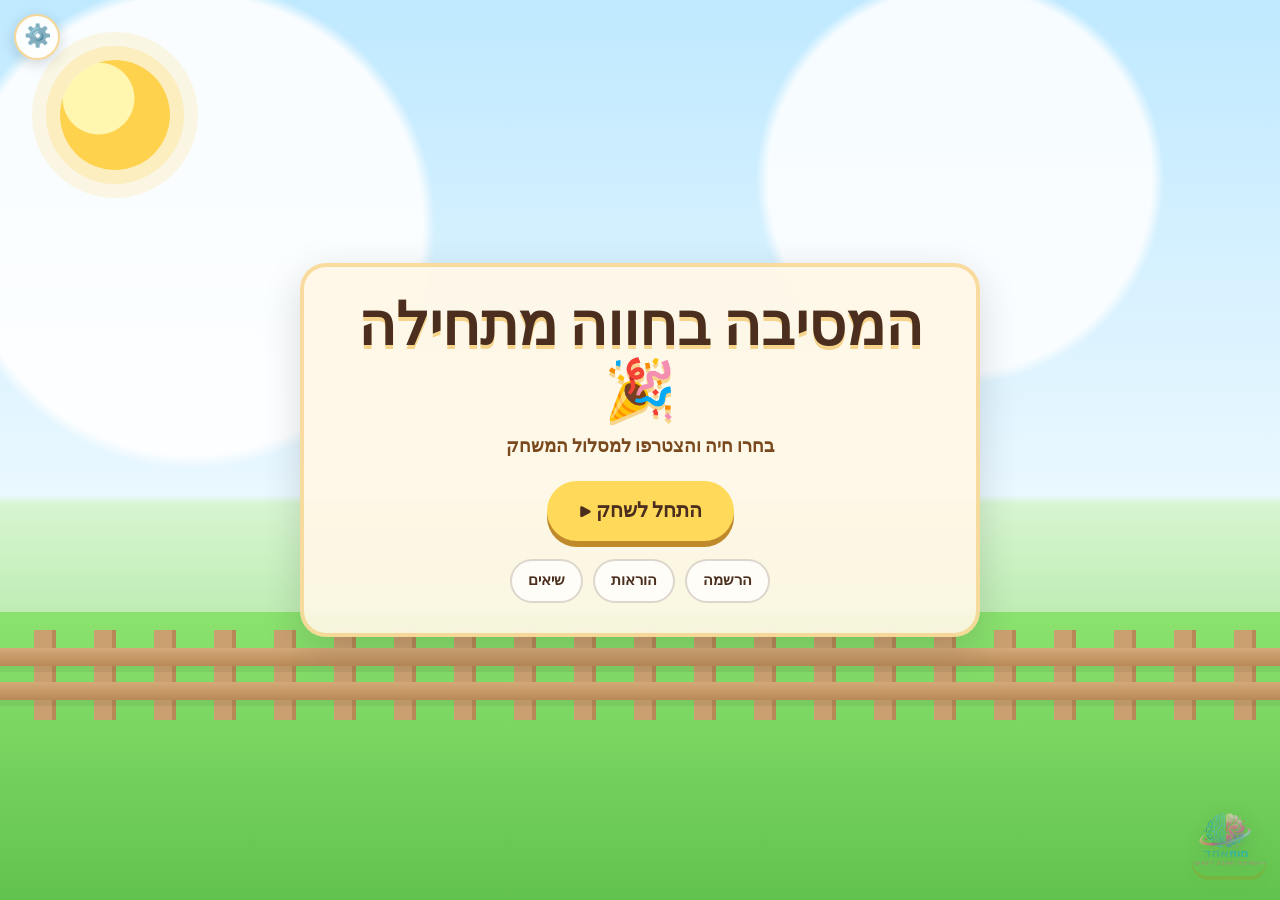
<file: index.html>
<!DOCTYPE html>

<html dir="rtl" lang="he">

<head>
    <link href="styles/theme.css" rel="stylesheet" />
    <link href="https://fonts.googleapis.com/css2?family=Baloo+2:wght@400;600;700;800;900&display=swap"
        rel="stylesheet" />
    <meta charset="utf-8" />
    <meta content="width=device-width, initial-scale=1.0" name="viewport" />
    <title>המסיבה בחווה</title>
    <link href="styles/main.css" rel="stylesheet" />
    <link href="styles/topbar.css" rel="stylesheet" />
    <link href="styles/responsive.css" rel="stylesheet" />
</head>

<body class="home-original">
    <!-- ⚙️ כפתור הגדרות + לוגו -->
    <button class="settings-btn" id="settingsBtn" title="הגדרות">⚙️</button>
    <div class="settings-menu" id="settingsMenu">
        <div class="settings-user" id="settingsUser">שלום!</div>
        <a class="settings-item" href="index.html">🏠 דף בית</a>
        <a class="settings-item" href="pages/instructions.html">📖 הוראות</a>
        <a class="settings-item" href="pages/highscores.html">🏆 שיאים</a>
        <a class="settings-item" href="pages/results.html">📋 התוצאות שלי</a>
        <button class="settings-item danger" id="settingsLogout">🚪 התנתקות</button>
    </div>
    <div class="corner-logo">
        <img alt="מוחאחד" src="assets/logo.png" />
    </div>

    <header class="hero">
        <div class="cloud c1"></div>
        <div class="cloud c2"></div>
        <div class="cloud c3"></div>
        <div class="sun"></div>
        <div class="hero-content">
            <h1>המסיבה בחווה מתחילה 🎉</h1>
            <p>בחרו חיה והצטרפו למסלול המשחק</p>
            <a class="start-btn" href="pages/login.html">התחל לשחק ▶</a>
            <div class="hero-small-links">
                <a href="pages/login.html">הרשמה</a>
                <a href="pages/instructions.html">הוראות</a>
                <a href="pages/highscores.html">שיאים</a>
            </div>
        </div>
        <div class="fence"></div>
        <div class="grass"></div>
    </header>
    <script src="scripts/index.js"></script>
</body>

</html>
</file>
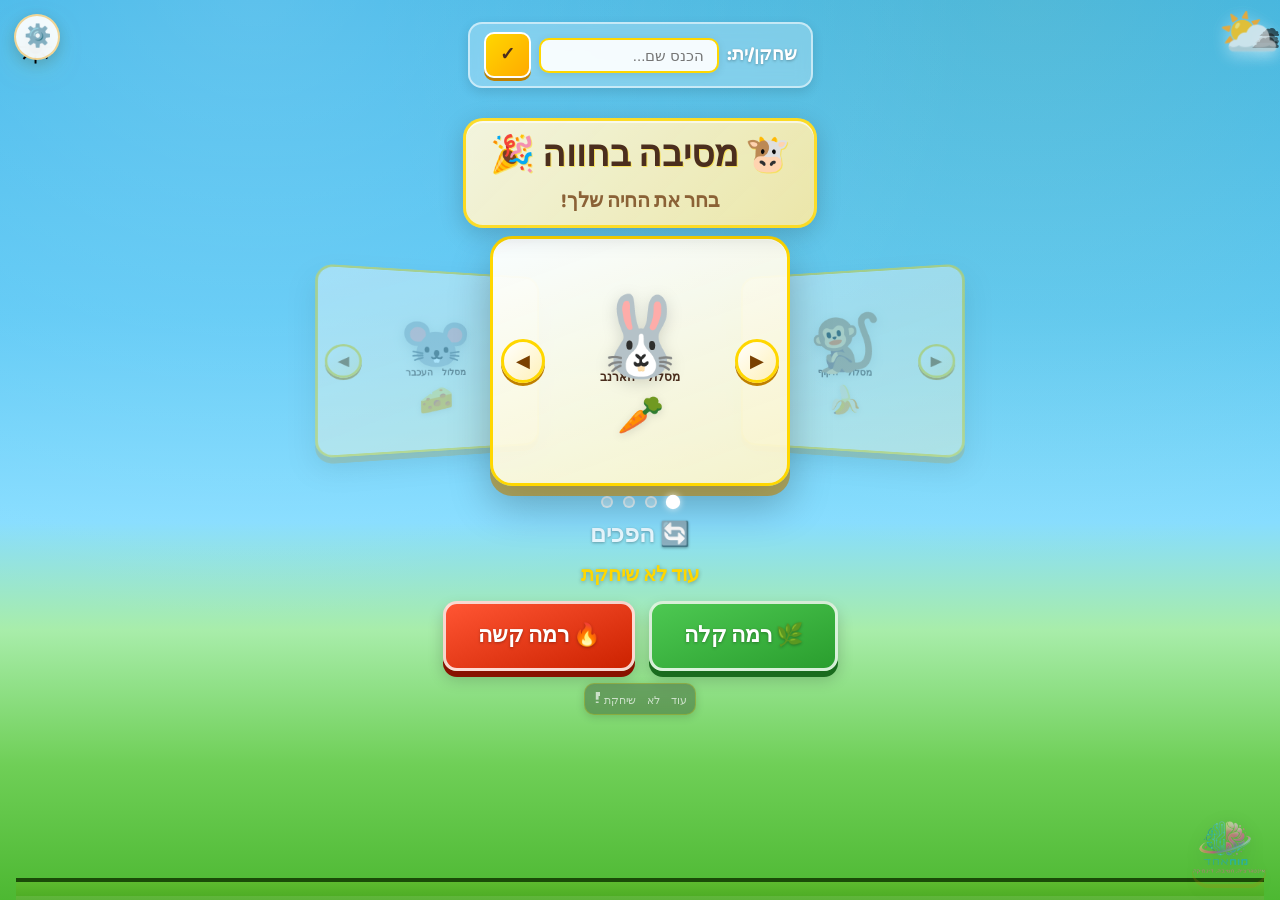
<file: pages/game.html>
<!DOCTYPE html>

<html dir="rtl" lang="he">

<head>
    <meta charset="utf-8" />
    <meta content="width=device-width, initial-scale=1.0, maximum-scale=1.0, user-scalable=no" name="viewport" />
    <title>מסיבה בחווה 🐮</title>
    <link href="https://fonts.googleapis.com" rel="preconnect" />
    <link href="https://fonts.googleapis.com/css2?family=Press+Start+2P&amp;display=swap" rel="stylesheet" />
    <link href="../styles/responsive.css" rel="stylesheet" />
    <link href="../styles/game.css" rel="stylesheet" />
    <link href="../styles/topbar.css" rel="stylesheet" />
</head>

<body>
    <div id="app">
        <!-- ⚙️ הגדרות -->
        <button class="settings-btn" id="settingsBtn" title="הגדרות">⚙️</button>
        <div class="settings-menu" id="settingsMenu">
            <div class="settings-user" id="settingsUser">שלום!</div>
            <a class="settings-item" href="../index.html">🏠 דף בית</a>
            <a class="settings-item" href="instructions.html">📖 הוראות</a>
            <a class="settings-item" href="highscores.html">🏆 שיאים</a>
            <a class="settings-item" href="results.html">📋 התוצאות שלי</a>
        <button class="settings-item danger" id="settingsLogout">🚪 התנתקות</button>
        </div>
        <div class="corner-logo"><img alt="מוחאחד" src="../assets/logo.png" /></div>
        <!-- ══════════════ HOME ══════════════ -->
        <div class="screen active" id="home">
            <div class="home-sparkles" id="homeSparkles"></div>
            <div class="home-clouds" id="homeClouds"></div>
            <div class="home-sun">☀️</div>
            <!-- Name form -->
            <form class="name-form" id="nameForm">
                <label for="nameInput">שחקן/ית:</label>
                <input autocomplete="off" class="name-input" id="nameInput" maxlength="20" placeholder="הכנס שם..."
                    type="text" />
                <button class="name-save-btn" type="submit">✓</button>
            </form>
            <div class="name-greet" id="nameGreet"></div>
            <div class="home-title-card">
                <div class="home-title" id="homeTitle">🐮 מסיבה בחווה 🎉</div>
                <div class="home-sub">בחר את החיה שלך!</div>
            </div>
            <div class="car-wrap">
                <div class="car-stage" id="carStage"></div>
            </div>
            <div class="car-dots" id="carDots"></div>
            <div class="car-cat-label" id="carCatLabel"></div>
            <div class="car-score-label" id="carScoreLabel"></div>
            <div class="level-btns">
                <button class="lbtn easy" id="btnEasy">🌿 רמה קלה</button>
                <button class="lbtn hard" id="btnHard">🔥 רמה קשה</button>
            </div>
            <div class="home-scores" id="homeScores" style="font-size:0.7em;color:#ffffffaa;text-align:center;padding:4px 8px;"></div>
            <div class="ground-strip"></div>
        </div>
        <!-- ══════════════ GAME ══════════════ -->
        <div class="screen" id="gameScreen">
            <div class="hud">
                <div class="hud-item">
                    <span class="hud-label">מסלול</span>
                    <span class="hud-val" id="htk">-</span>
                </div>
                <div class="hud-item">
                    <span class="hud-label">שאלות</span>
                    <span class="hud-val gold" id="hq">0/12</span>
                </div>
                <div class="hud-item">
                    <span class="hud-label">שלב</span>
                    <span class="hud-val" id="hphase">1</span>
                </div>
                <div class="hud-item">
                    <span class="hud-label">אסף</span>
                    <span class="hud-val gold" id="hsc">0</span>
                </div>
                <div class="hud-item">
                    <span class="hud-label">רצף</span>
                    <span class="hud-val" id="hstreak">x0</span>
                </div>
                <div class="hud-item">
                    <span class="hud-label">חיים</span>
                    <span class="hud-lives" id="hlives">❤️❤️❤️</span>
                </div>
                <button class="nav-btn" id="backBtn">⬅ חזרה</button>
                <button class="nav-btn" id="instrBtn">📖 הוראות</button>
                <img alt="מוחאחד" src="../assets/logo.png"
                    style="height:32px;border-radius:6px;margin-right:4px;opacity:0.85;" />
                <button class="nav-btn" id="logoutBtn"
                    style="background:rgba(200,50,50,.4);border-color:rgba(255,100,100,.6);">🚪 יציאה</button>
            </div>
            <canvas id="gc"></canvas>
            <div class="controls">
                <div class="ctrl-group">
                    <div class="ctrl-btn" id="btnLeft">◀</div>
                    <div class="ctrl-btn" id="btnRight">▶</div>
                </div>
                <div class="ctrl-group">
                    <div class="ctrl-btn shoot-btn" id="btnShoot">🌟</div>
                    <div class="ctrl-btn jump-btn" id="btnJump">⬆<br />JUMP</div>
                </div>
            </div>
        </div>
        <!-- ══════════════ RESULTS ══════════════ -->
        <div class="screen" id="results">
            <div class="rbox">
                <div class="rtrophy" id="rtrophy">🏆</div>
                <div class="rstar-row" id="rstarrow">
                    <span class="rstar">⭐</span><span class="rstar">⭐</span><span class="rstar">⭐</span>
                </div>
                <div class="rtitle" id="rtitle">סיימת!</div>
                <div class="rscore" id="rscore">0/12</div>
                <div class="rmsg" id="rmsg"></div>
                <button class="pxbtn green" id="btnPlayAgain">🔄 שחק שוב</button>
                <button class="pxbtn blue" id="btnHome">🏠 מסלולים</button>
            </div>
        </div>
        <!-- ══════════════ FLAG OVERLAY ══════════════ -->
        <div id="flagOverlay">
            <canvas id="flagCanvas"></canvas>
        </div>
        <!-- ══════════════ QUESTION OVERLAY ══════════════ -->
        <div class="qov" id="qov">
            <div class="qbox">
                <div class="timer-bar-wrap">
                    <div class="timer-bar" id="timerBar"></div>
                </div>
                <div class="qcat" id="qcat"></div>
                <div class="qtxt" id="qtxt"></div>
                <div class="qopts" id="qopts"></div>
                <div class="qfb" id="qfb"></div>
            </div>
        </div>
        <!-- ══════════════ CUSTOM ALERT ══════════════ -->
        <div id="custom-alert">
            <div class="alert-box">
                <div class="alert-icon" id="alertIcon">⚠️</div>
                <div class="alert-title" id="alertTitle">שים לב!</div>
                <div class="alert-msg" id="alertMsg"></div>
                <button class="alert-ok" id="alertOk">אישור</button>
            </div>
        </div>
    </div>

    <script src="../scripts/game.js"></script>
</body>

</html>
</file>
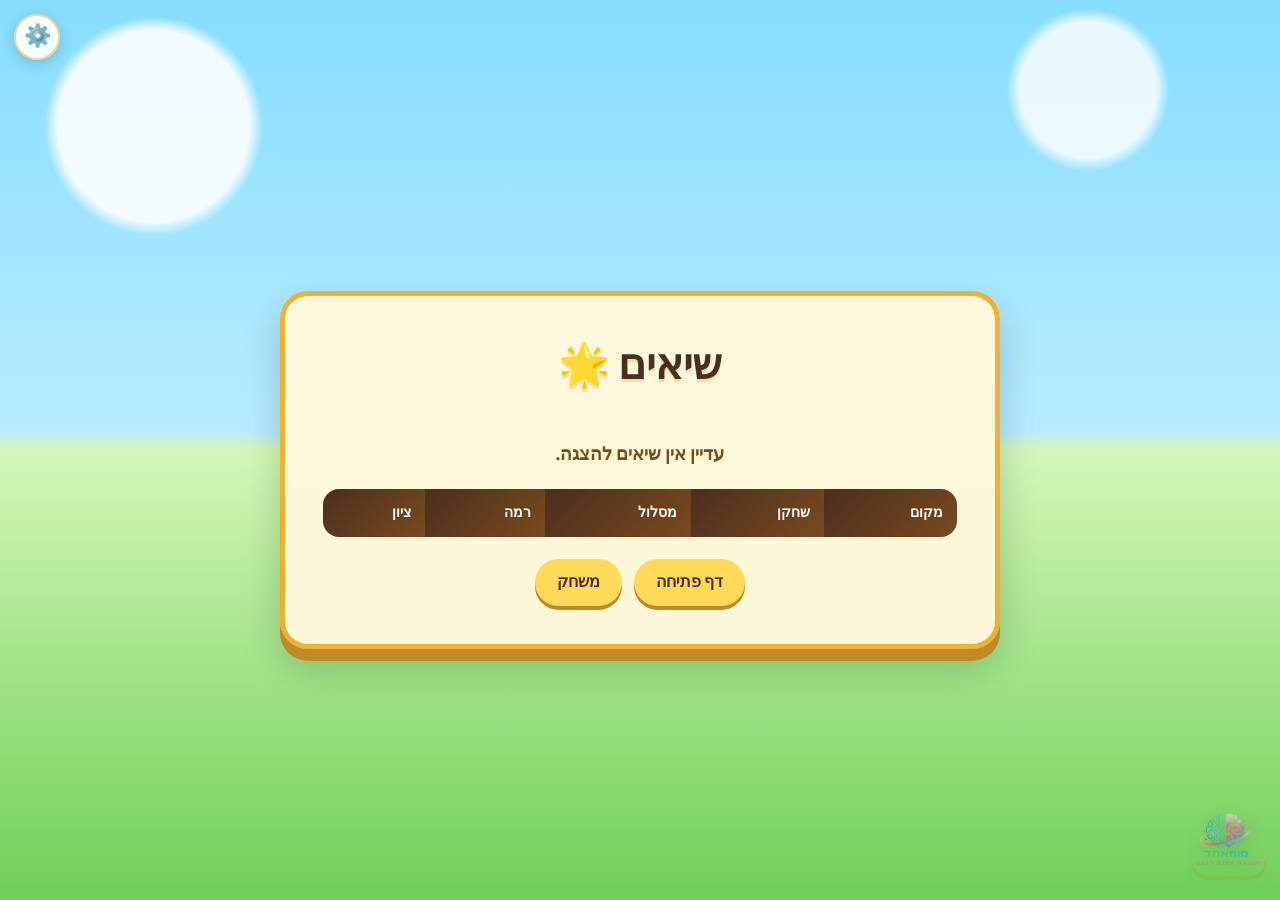
<file: pages/highscores.html>
<!DOCTYPE html>

<html dir="rtl" lang="he">

<head>
    <link href="../styles/theme.css" rel="stylesheet" />
    <link href="https://fonts.googleapis.com/css2?family=Baloo+2:wght@400;600;700;800;900&display=swap"
        rel="stylesheet" />
    <meta charset="utf-8" />
    <meta content="width=device-width, initial-scale=1.0" name="viewport" />
    <title>שיאים</title>
    <link href="../styles/main.css" rel="stylesheet" />
    <link href="../styles/topbar.css" rel="stylesheet" />
    <link href="../styles/responsive.css" rel="stylesheet" />
</head>

<body class="welcome-page">
    <nav class="topbar" style="display:none"></nav>
    <button class="settings-btn" id="settingsBtn" title="הגדרות">⚙️</button>
    <div class="settings-menu" id="settingsMenu">
        <div class="settings-user" id="settingsUser">שלום!</div>
        <a class="settings-item" href="../index.html">🏠 דף בית</a>
        <a class="settings-item" href="instructions.html">📖 הוראות</a>
        <a class="settings-item" href="highscores.html">🏆 שיאים</a>
        <a class="settings-item" href="results.html">📋 התוצאות שלי</a>
        <button class="settings-item danger" id="settingsLogout">🚪 התנתקות</button>
    </div>
    <div class="corner-logo"><img alt="מוחאחד" src="../assets/logo.png" /></div>

    <main class="page-card">
        <h1>שיאים 🌟</h1>
        <p class="empty" id="empty"></p>
        <table class="score-table">
            <thead>
                <tr>
                    <th>מקום</th>
                    <th>שחקן</th>
                    <th>מסלול</th>
                    <th>רמה</th>
                    <th>ציון</th>
                </tr>
            </thead>
            <tbody id="rows"></tbody>
        </table>
        <div class="actions"><a href="../index.html">דף פתיחה</a><a href="game.html">משחק</a></div>
    </main>
    <script src="../scripts/highscores.js"></script>
</body>

</html>
</file>
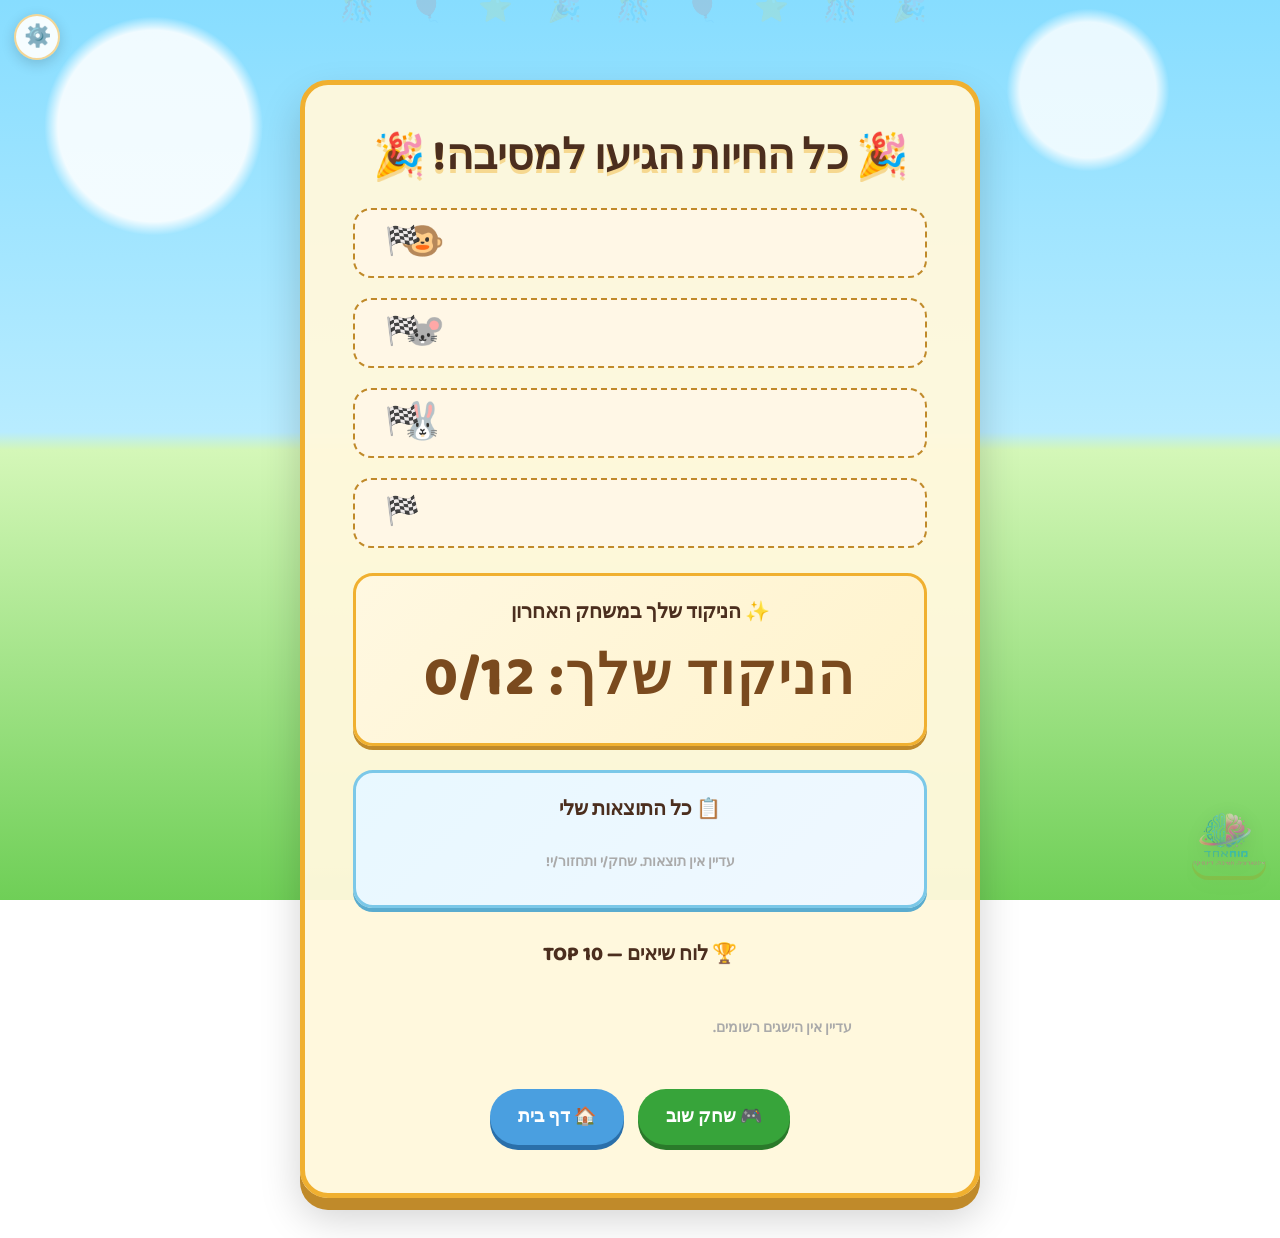
<file: pages/party.html>
<!DOCTYPE html>
<html dir="rtl" lang="he">
<head>
  <meta charset="utf-8" />
  <meta content="width=device-width, initial-scale=1.0" name="viewport" />
  <title>מסיבת הסיום 🎉</title>
  <link href="https://fonts.googleapis.com/css2?family=Baloo+2:wght@400;600;700;800;900&display=swap" rel="stylesheet" />
  <link href="../styles/theme.css" rel="stylesheet" />
  <link href="../styles/main.css" rel="stylesheet" />
  <link href="../styles/topbar.css" rel="stylesheet" />
  <link href="../styles/responsive.css" rel="stylesheet" />
  <link href="../styles/party.css" rel="stylesheet" />
</head>
<body>

  <button class="settings-btn" id="settingsBtn" title="הגדרות">⚙️</button>
  <div class="settings-menu" id="settingsMenu">
    <div class="settings-user" id="settingsUser">שלום!</div>
    <a class="settings-item" href="../index.html">🏠 דף בית</a>
    <a class="settings-item" href="instructions.html">📖 הוראות</a>
    <a class="settings-item" href="highscores.html">🏆 שיאים</a>
    <a class="settings-item" href="results.html">📋 התוצאות שלי</a>
    <button class="settings-item danger" id="settingsLogout">🚪 התנתקות</button>
  </div>
  <div class="corner-logo"><img alt="מוחאחד" src="../assets/logo.png" /></div>

  <div class="party-box">

    <!-- כותרת -->
    <h1>🎉 כל החיות הגיעו למסיבה! 🎉</h1>

    <!-- אנימציה -->
    <div class="finish-line">
      <div class="animal-track"><div class="flag">🏁</div><div class="animal">🐵</div></div>
      <div class="animal-track"><div class="flag">🏁</div><div class="animal">🐭</div></div>
      <div class="animal-track"><div class="flag">🏁</div><div class="animal">🐰</div></div>
      <div class="animal-track"><div class="flag">🏁</div><div class="animal">🐶</div></div>
    </div>

    <!-- ניקוד אחרון -->
    <div class="score-box">
      <h2>✨ הניקוד שלך במשחק האחרון</h2>
      <p id="finalScore" class="final-score-num">0/12</p>
    </div>

    <!-- תוצאות המשתמש הנוכחי -->
    <div class="my-results-section">
      <h2>📋 כל התוצאות שלי</h2>
      <div id="myResultsList" class="my-results-list"></div>
    </div>

    <!-- לוח שיאים כללי -->
    <div class="all-results">
      <h2>🏆 לוח שיאים — TOP 10</h2>
      <div id="resultsList" class="results-grid"></div>
    </div>

    <!-- כפתורי ניווט -->
    <div class="party-nav">
      <a class="party-btn green" href="game.html">🎮 שחק שוב</a>
      <a class="party-btn blue" href="../index.html">🏠 דף בית</a>
    </div>

  </div>

  <script src="../scripts/party.js"></script>
</body>
</html>
</file>
<file: styles/theme.css>
/* ═══════════════════════════════════════════════════
   🐮 מסיבה בחווה — THEME.CSS
   עיצוב אחיד לכל דפי הפרויקט (חוץ מדף המשחק)
═══════════════════════════════════════════════════ */

@import url('https://fonts.googleapis.com/css2?family=Baloo+2:wght@400;600;700;800;900&display=swap');

/* ── משתני צבעים ── */
:root {
  --brown-dark: #4b2e1e;
  --brown-mid: #7a4a1e;
  --brown-light: #c08a2a;
  --gold: #f0b030;
  --gold-light: #ffd95a;
  --gold-pale: #fff8e1;
  --green-dark: #2a7a2a;
  --green-mid: #37a43a;
  --green-light: #6fcf57;
  --sky: #87ddff;
  --sky-dark: #5bc8f5;
  --cream: rgba(255, 248, 220, 0.96);
  --red-soft: #e05050;
  --font: 'Baloo 2', 'Varela Round', Arial, sans-serif;

  /* צלליות ואפקטים */
  --card-shadow: 0 12px 0 var(--brown-light), 0 20px 40px rgba(0, 0, 0, 0.18);
  --card-border: 5px solid var(--gold);
  --card-radius: 28px;
}

/* ── ריסט בסיסי ── */
*,
*::before,
*::after {
  box-sizing: border-box;
  margin: 0;
  padding: 0;
}

/* ── BODY — רקע חווה אחיד לכל הדפים ── */
body {
  font-family: var(--font);
  direction: rtl;
  min-height: 100vh;
  color: var(--brown-dark);
  background:
    radial-gradient(circle at 12% 14%, rgba(255, 255, 255, .88) 0 7%, transparent 8%),
    radial-gradient(circle at 85% 10%, rgba(255, 255, 255, .82) 0 5%, transparent 6%),
    linear-gradient(180deg, var(--sky) 0%, #b8ecff 48%, #d4f7b8 50%, var(--green-light) 100%);
  background-attachment: fixed;
}

/* ── פריסת דף כללית ── */
.farm-page {
  min-height: 100vh;
  display: flex;
  flex-direction: column;
  align-items: center;
  justify-content: center;
  padding: 80px 16px 40px;
  gap: 20px;
}

/* ── כרטיס ראשי ── */
.farm-card {
  width: min(680px, 96vw);
  background: var(--cream);
  border: var(--card-border);
  border-radius: var(--card-radius);
  box-shadow: var(--card-shadow);
  padding: clamp(22px, 4vw, 40px);
  position: relative;
}

.farm-card.wide {
  width: min(960px, 96vw);
}

/* ── כותרת הדף ── */
.farm-page-title {
  text-align: center;
  margin-bottom: 6px;
}

.farm-page-title h1 {
  font-size: clamp(28px, 5vw, 44px);
  font-weight: 900;
  color: var(--brown-dark);
  text-shadow: 0 3px 0 rgba(240, 176, 48, 0.4);
  line-height: 1.1;
}

.farm-page-title p {
  font-size: 17px;
  color: var(--brown-mid);
  margin-top: 4px;
  font-weight: 600;
}

/* ── כפתורים ── */
.btn-farm {
  display: inline-flex;
  align-items: center;
  justify-content: center;
  gap: 8px;
  font-family: var(--font);
  font-weight: 800;
  font-size: 17px;
  border: none;
  border-radius: 999px;
  padding: 12px 24px;
  cursor: pointer;
  text-decoration: none;
  transition: transform .15s, box-shadow .15s;
  box-shadow: 0 5px 0 rgba(0, 0, 0, 0.18);
  user-select: none;
}

.btn-farm:hover {
  transform: translateY(2px);
  box-shadow: 0 3px 0 rgba(0, 0, 0, 0.18);
}

.btn-farm:active {
  transform: translateY(4px);
  box-shadow: 0 1px 0 rgba(0, 0, 0, 0.18);
}

.btn-farm.green {
  background: var(--green-mid);
  color: #fff;
  box-shadow: 0 5px 0 var(--green-dark);
}

.btn-farm.green:hover {
  box-shadow: 0 3px 0 var(--green-dark);
}

.btn-farm.yellow {
  background: var(--gold-light);
  color: var(--brown-dark);
  box-shadow: 0 5px 0 var(--brown-light);
}

.btn-farm.yellow:hover {
  box-shadow: 0 3px 0 var(--brown-light);
}

.btn-farm.red {
  background: var(--red-soft);
  color: #fff;
  box-shadow: 0 5px 0 #a02020;
}

.btn-farm.red:hover {
  box-shadow: 0 3px 0 #a02020;
}

.btn-farm.white {
  background: #fff;
  color: var(--brown-dark);
  box-shadow: 0 5px 0 #ddd;
}

/* ── שורת כפתורים ── */
.btn-row {
  display: flex;
  gap: 10px;
  flex-wrap: wrap;
  justify-content: center;
  margin-top: 16px;
}

/* ── שדות קלט ── */
.farm-input {
  width: 100%;
  font-family: var(--font);
  font-size: 17px;
  font-weight: 600;
  padding: 13px 16px;
  border: 3px solid rgba(240, 176, 48, 0.4);
  border-radius: 16px;
  background: #fff;
  color: var(--brown-dark);
  outline: none;
  transition: border-color .2s, box-shadow .2s;
  direction: rtl;
}

.farm-input:focus {
  border-color: var(--green-mid);
  box-shadow: 0 0 0 3px rgba(55, 164, 58, 0.15);
}

.farm-input::placeholder {
  color: #bbb;
  font-weight: 400;
}

label {
  display: block;
  font-weight: 800;
  font-size: 15px;
  color: var(--brown-dark);
  margin: 14px 0 6px;
}

/* ── הודעות ── */
.msg-ok {
  color: #1a7f37;
  font-weight: 800;
  margin-top: 8px;
  font-size: 15px;
}

.msg-err {
  color: #c0392b;
  font-weight: 800;
  margin-top: 8px;
  font-size: 15px;
}

/* ── טבלה ── */
.farm-table {
  width: 100%;
  border-collapse: collapse;
  border-radius: 16px;
  overflow: hidden;
  font-size: 15px;
}

.farm-table th {
  background: linear-gradient(135deg, var(--brown-dark), var(--brown-mid));
  color: #fff;
  padding: 13px 14px;
  text-align: right;
  font-weight: 800;
  font-size: 14px;
  letter-spacing: 0.3px;
}

.farm-table td {
  padding: 12px 14px;
  text-align: right;
  border-bottom: 1px solid rgba(240, 176, 48, 0.2);
  font-weight: 600;
}

.farm-table tbody tr:nth-child(even) {
  background: rgba(255, 248, 220, 0.6);
}

.farm-table tbody tr:hover {
  background: #fdf0c8;
  transition: background .15s;
}

.table-wrap {
  overflow-x: auto;
  border-radius: 16px;
}

/* ── קישוטי עמוד — כוכבים ועיטורים ── */
.farm-deco {
  font-size: clamp(28px, 5vw, 46px);
  text-align: center;
  letter-spacing: 8px;
  margin-bottom: 8px;
  filter: drop-shadow(0 2px 4px rgba(0, 0, 0, 0.1));
}

/* ── הפרדה ── */
.divider {
  border: none;
  border-top: 3px dashed rgba(240, 176, 48, 0.4);
  margin: 18px 0;
}

/* ── תגית/Badge ── */
.farm-badge {
  display: inline-flex;
  align-items: center;
  gap: 5px;
  background: var(--gold-pale);
  border: 2px solid var(--gold);
  border-radius: 999px;
  padding: 4px 14px;
  font-weight: 800;
  font-size: 13px;
  color: var(--brown-mid);
}

/* ── רספונסיביות ── */
@media (max-width: 600px) {
  .farm-page {
    padding: 70px 10px 30px;
  }

  .farm-card {
    padding: 18px 14px;
    border-radius: 20px;
  }

  .btn-farm {
    font-size: 15px;
    padding: 10px 18px;
  }

  .farm-table th,
  .farm-table td {
    padding: 9px 8px;
    font-size: 13px;
  }
}
</file>
<file: styles/main.css>
/* main.css — דף בית + שיאים + דפים כלליים */

/* דף בית (index.html) */
body.home-original {
  font-family: var(--font);
  overflow-x: hidden;
  background:
    radial-gradient(circle at 15% 25%, rgba(255, 255, 255, 0.9) 0 18%, transparent 19%),
    radial-gradient(circle at 75% 20%, rgba(255, 255, 255, 0.85) 0 16%, transparent 17%),
    linear-gradient(#bfe9ff 0%, #eaf8ff 55%, #d7f6d1 56%, #7fd36a 100%);
}

/* HERO */
.hero {
  position: relative;
  min-height: 100vh;
  overflow: hidden;
  display: flex;
  align-items: center;
  justify-content: center;
  padding: 40px 16px;
}

.hero-content {
  position: relative;
  z-index: 5;
  max-width: 680px;
  padding: 30px 26px;
  border-radius: 26px;
  background: rgba(255, 248, 231, 0.92);
  backdrop-filter: blur(4px);
  border: 4px solid rgba(240, 176, 48, 0.4);
  box-shadow: 0 12px 40px rgba(0, 0, 0, 0.14);
  text-align: center;
}

.hero h1 {
  margin: 0 0 8px;
  font-size: clamp(34px, 7vw, 58px);
  font-weight: 900;
  color: var(--brown-dark);
  text-shadow: 0 4px 0 rgba(240, 176, 48, 0.5);
  line-height: 1.1;
}

.hero p {
  font-size: 18px;
  color: var(--brown-mid);
  font-weight: 700;
  margin: 4px 0 0;
}

.start-btn {
  display: inline-block;
  margin-top: 20px;
  padding: 14px 32px;
  background: var(--gold-light);
  color: var(--brown-dark);
  text-decoration: none;
  border-radius: 999px;
  font-size: 20px;
  font-weight: 900;
  font-family: var(--font);
  box-shadow: 0 6px 0 var(--brown-light);
  transition: transform .15s, box-shadow .15s, background .15s;
}

.start-btn:hover {
  background: var(--green-mid);
  color: #fff;
  transform: translateY(2px);
  box-shadow: 0 4px 0 var(--green-dark);
}

.hero-small-links {
  display: flex;
  justify-content: center;
  gap: 10px;
  flex-wrap: wrap;
  margin-top: 18px;
}

.hero-small-links a {
  font-family: var(--font);
  color: var(--brown-dark);
  background: rgba(255, 255, 255, .7);
  border: 2px solid rgba(92, 59, 30, .2);
  padding: 8px 16px;
  border-radius: 999px;
  font-weight: 700;
  font-size: 15px;
  text-decoration: none;
  transition: background .15s;
}

.hero-small-links a:hover {
  background: var(--gold-pale);
}

/* SUN */
.sun {
  position: absolute;
  top: 60px;
  left: 60px;
  width: 110px;
  height: 110px;
  border-radius: 50%;
  background: radial-gradient(circle at 35% 35%, #fff6b0 0 35%, #ffd24d 36% 100%);
  box-shadow: 0 0 0 14px rgba(255, 210, 77, .25), 0 0 0 28px rgba(255, 210, 77, .15);
  z-index: 1;
  animation: sunPulse 4s ease-in-out infinite;
}

@keyframes sunPulse {

  0%,
  100% {
    box-shadow: 0 0 0 14px rgba(255, 210, 77, .25), 0 0 0 28px rgba(255, 210, 77, .15);
  }

  50% {
    box-shadow: 0 0 0 20px rgba(255, 210, 77, .35), 0 0 0 40px rgba(255, 210, 77, .18);
  }
}

/* CLOUDS */
.cloud {
  position: absolute;
  top: 80px;
  width: 180px;
  height: 60px;
  background: rgba(255, 255, 255, 0.92);
  border-radius: 999px;
  z-index: 2;
}

.cloud::before,
.cloud::after {
  content: "";
  position: absolute;
  background: rgba(255, 255, 255, 0.92);
  border-radius: 50%;
}

.cloud::before {
  width: 70px;
  height: 70px;
  left: 20px;
  top: -30px;
}

.cloud::after {
  width: 90px;
  height: 90px;
  left: 70px;
  top: -45px;
}

.c1 {
  left: -220px;
  top: 110px;
  animation: drift 24s linear infinite;
}

.c2 {
  left: -260px;
  top: 180px;
  transform: scale(0.9);
  animation: drift 30s linear infinite;
}

.c3 {
  left: -300px;
  top: 70px;
  transform: scale(0.75);
  animation: drift 36s linear infinite;
}

@keyframes drift {
  from {
    transform: translateX(0) scale(var(--s, 1));
  }

  to {
    transform: translateX(calc(100vw + 520px)) scale(var(--s, 1));
  }
}

/* GRASS */
.grass {
  position: absolute;
  left: 0;
  right: 0;
  bottom: 0;
  height: 32vh;
  background: linear-gradient(#8be26f, #62c24e);
  z-index: 3;
}

/* FENCE */
.fence {
  position: absolute;
  left: -2%;
  right: -2%;
  bottom: 20vh;
  height: 90px;
  z-index: 4;
  background: repeating-linear-gradient(to right, #caa070 0 18px, #b88957 18px 22px, transparent 22px 60px);
}

.fence::before,
.fence::after {
  content: "";
  position: absolute;
  left: 0;
  right: 0;
  height: 18px;
  background: linear-gradient(#d4aa78, #b88957);
  border-radius: 10px;
  box-shadow: 0 6px 0 rgba(0, 0, 0, 0.06);
}

.fence::before {
  top: 18px;
}

.fence::after {
  top: 52px;
}

/* ── דף שיאים (page-card) ── */
.welcome-page {
  display: flex;
  align-items: center;
  justify-content: center;
  padding: 80px 16px 40px;
}

.page-card {
  width: min(720px, 96vw);
  background: var(--cream);
  border: var(--card-border);
  border-radius: var(--card-radius);
  box-shadow: var(--card-shadow);
  padding: clamp(22px, 4vw, 38px);
  text-align: center;
}

.page-card h1 {
  font-size: clamp(28px, 5vw, 42px);
  font-weight: 900;
  color: var(--brown-dark);
  text-shadow: 0 3px 0 rgba(240, 176, 48, 0.35);
  margin-bottom: 20px;
}

/* טבלת שיאים */
.score-table {
  width: 100%;
  border-collapse: collapse;
  border-radius: 16px;
  overflow: hidden;
}

.score-table th {
  background: linear-gradient(135deg, var(--brown-dark), var(--brown-mid));
  color: #fff;
  padding: 13px 14px;
  text-align: right;
  font-weight: 800;
  font-size: 14px;
}

.score-table td {
  padding: 12px 14px;
  border-bottom: 1px solid rgba(240, 176, 48, .22);
  text-align: right;
  font-weight: 600;
}

.score-table tbody tr:nth-child(even) {
  background: rgba(255, 248, 220, .7);
}

.score-table tbody tr:hover {
  background: #fdf0c8;
  transition: background .15s;
}

.actions {
  display: flex;
  gap: 12px;
  justify-content: center;
  margin-top: 22px;
  flex-wrap: wrap;
}

.actions a {
  font-family: var(--font);
  font-weight: 800;
  font-size: 16px;
  color: var(--brown-dark);
  background: var(--gold-light);
  padding: 11px 22px;
  border-radius: 999px;
  text-decoration: none;
  box-shadow: 0 4px 0 var(--brown-light);
  transition: transform .15s, box-shadow .15s;
}

.actions a:hover {
  transform: translateY(2px);
  box-shadow: 0 2px 0 var(--brown-light);
}

.empty {
  font-size: 18px;
  font-weight: 700;
  color: var(--brown-mid);
  padding: 20px 0;
}

@media (max-width: 600px) {
  .hero h1 {
    font-size: clamp(26px, 7vw, 42px);
  }

  .hero-content {
    padding: 18px 14px;
  }

  .start-btn {
    font-size: 16px;
    padding: 12px 22px;
  }

  .hero-small-links {
    flex-direction: column;
    align-items: center;
    gap: 8px;
  }

  .page-card {
    padding: 18px 14px;
  }
}
</file>
<file: styles/topbar.css>
/* ═══ topbar.css — תפריט הגדרות + לוגו פינה ═══ */
.topbar {
  display: none !important;
}

.settings-btn {
  position: fixed;
  top: 14px;
  left: 14px;
  z-index: 9999;
  width: 46px;
  height: 46px;
  border-radius: 50%;
  background: rgba(255, 255, 255, 0.92);
  backdrop-filter: blur(8px);
  border: 2.5px solid rgba(240, 176, 48, 0.5);
  box-shadow: 0 4px 14px rgba(0, 0, 0, 0.16);
  cursor: pointer;
  font-size: 22px;
  display: flex;
  align-items: center;
  justify-content: center;
  transition: transform .2s, box-shadow .2s;
  font-family: 'Baloo 2', Arial, sans-serif;
}

.settings-btn:hover {
  transform: rotate(30deg) scale(1.1);
  box-shadow: 0 6px 20px rgba(0, 0, 0, 0.2);
}

.settings-menu {
  position: fixed;
  top: 68px;
  left: 14px;
  z-index: 9998;
  background: rgba(255, 252, 245, 0.97);
  backdrop-filter: blur(12px);
  border-radius: 18px;
  box-shadow: 0 10px 36px rgba(0, 0, 0, 0.16);
  border: 2px solid rgba(240, 176, 48, 0.3);
  min-width: 200px;
  overflow: hidden;
  display: none;
  flex-direction: column;
  animation: menuPop .18s ease;
  font-family: 'Baloo 2', Arial, sans-serif;
}

.settings-menu.open {
  display: flex;
}

@keyframes menuPop {
  from {
    opacity: 0;
    transform: scale(0.88) translateY(-8px);
  }

  to {
    opacity: 1;
    transform: scale(1) translateY(0);
  }
}

.settings-user {
  padding: 12px 18px 10px;
  font-size: 13px;
  color: #999;
  border-bottom: 1px solid #f0e4cc;
  font-weight: 700;
}

.settings-item {
  display: flex;
  align-items: center;
  gap: 10px;
  padding: 13px 18px;
  font-size: 15px;
  font-weight: 700;
  color: #3a2010;
  text-decoration: none;
  background: none;
  border: none;
  width: 100%;
  text-align: right;
  cursor: pointer;
  transition: background .15s;
  direction: rtl;
  font-family: 'Baloo 2', Arial, sans-serif;
}

.settings-item:hover {
  background: #fdf0d8;
}

.settings-item.danger {
  color: #d03030;
}

.settings-item.danger:hover {
  background: #fff0f0;
}

.corner-logo {
  position: fixed;
  bottom: 16px;
  right: 14px;
  z-index: 9990;
  opacity: 0.55;
  pointer-events: auto;
  transition: opacity .3s, transform .3s;
  filter: drop-shadow(0 4px 10px rgba(0,0,0,0.22));
}

.corner-logo:hover {
  opacity: 1;
  transform: scale(1.08);
}

.corner-logo img {
  width: 74px;
  height: 74px;
  object-fit: contain;
  border-radius: 16px;
  box-shadow: 0 4px 0 rgba(192,128,0,0.35);
}
</file>
<file: styles/responsive.css>
/* responsive.css */
@media (max-width: 768px) {
  body {
    overflow-x: hidden;
  }

  .top-bar,
  .admin-wrap,
  .party-box,
  .section-card {
    width: 95% !important;
    padding: 16px !important;
  }

  .stats-row {
    grid-template-columns: 1fr !important;
  }

  .table-scroll {
    overflow-x: auto;
  }

  table {
    min-width: 650px;
  }

  button {
    width: 100%;
  }

  .finish-line {
    gap: 14px !important;
  }

  .animal-track {
    height: 60px !important;
  }
}

@media (max-width: 480px) {
  h1 {
    font-size: 22px !important;
  }

  h2 {
    font-size: 18px !important;
  }

  .party-box {
    padding: 14px !important;
  }
}
</file>
<file: styles/game.css>
@import url('https://fonts.googleapis.com/css2?family=Baloo+2:wght@400;600;700;800;900&display=swap');

/* ═══════════════════════════════════════════
       RESET & ROOT
    ═══════════════════════════════════════════ */
*,
*::before,
*::after {
  box-sizing: border-box;
  margin: 0;
  padding: 0;
}

:root {
  --px: 'Press Start 2P', monospace;
  --font: 'Baloo 2', Arial, sans-serif;
  --green-dark: #1a4a08;
  --green-mid: #2a6b0e;
  --green-light: #4aaa2a;
  --gold: #ffd700;
  --gold2: #ffaa00;
  --sky1: #5bc8f5;
  --sky2: #87ceeb;
  --hud-h: 56px;
  --ctrl-h: 100px;
  --cream: rgba(255, 248, 220, 0.97);
  --brown: #4b2e1e;
}

html,
body {
  width: 100%;
  height: 100%;
  overflow: hidden;
  background: var(--sky1);
  font-family: var(--px);
  direction: rtl;
  user-select: none;
  -webkit-tap-highlight-color: transparent;
}

/* ═══════════════════════════════════════════
       SCREENS
    ═══════════════════════════════════════════ */
#app {
  width: 100%;
  height: 100dvh;
  display: flex;
  flex-direction: column;
  position: relative;
}

.screen {
  display: none;
  flex: 1;
  flex-direction: column;
  width: 100%;
  overflow: hidden;
}

.screen.active {
  display: flex;
}

/* ═══════════════════════════════════════════
       HOME SCREEN
    ═══════════════════════════════════════════ */
#home {
  background:
    radial-gradient(ellipse at 20% 0%, rgba(255, 255, 255, 0.18) 0%, transparent 50%),
    radial-gradient(ellipse at 80% 0%, rgba(255, 220, 100, 0.12) 0%, transparent 45%),
    linear-gradient(180deg,
      #3ab4e8 0%,
      #5bc8f5 35%,
      #87ddff 58%,
      #a8edaa 70%,
      #6fcf57 85%,
      #4db832 100%);
  align-items: center;
  padding: clamp(8px, 1.5vw, 16px) 16px 0;
  overflow-y: auto;
  position: relative;
}

/* Entrance animations */
.home-title-card {
  animation: titleCardIn .5s cubic-bezier(.4, 1.3, .6, 1) both;
}

@keyframes titleCardIn {
  from {
    opacity: 0;
    transform: translateY(-16px) scale(0.95);
  }

  to {
    opacity: 1;
    transform: translateY(0) scale(1);
  }
}

.car-wrap {
  animation: fadeUp .5s .12s cubic-bezier(.4, 1.3, .6, 1) both;
}

.level-btns {
  animation: fadeUp .5s .22s cubic-bezier(.4, 1.3, .6, 1) both;
}

.home-scores {
  animation: fadeUp .5s .3s cubic-bezier(.4, 1.3, .6, 1) both;
}

@keyframes fadeUp {
  from {
    opacity: 0;
    transform: translateY(20px);
  }

  to {
    opacity: 1;
    transform: translateY(0);
  }
}

/* Animated stars/sparkles in bg — HIDDEN */
.home-sparkles {
  display: none;
}

.sparkle {
  display: none;
}

/* Clouds */
.home-clouds {
  position: absolute;
  top: 0;
  left: 0;
  right: 0;
  pointer-events: none;
}

.hcloud {
  position: absolute;
  font-size: clamp(28px, 6vw, 50px);
  opacity: 0.6;
  animation: cloudDrift linear infinite;
  filter: drop-shadow(0 4px 8px rgba(255, 255, 255, 0.4));
}

@keyframes cloudDrift {
  0% {
    transform: translateX(-140px);
  }

  100% {
    transform: translateX(calc(100vw + 140px));
  }
}

/* Sun */
.home-sun {
  position: absolute;
  top: 10px;
  left: 18px;
  font-size: clamp(34px, 7vw, 58px);
  animation: sunPulse 4s ease-in-out infinite;
  pointer-events: none;
  filter: drop-shadow(0 0 16px #ffd70088);
}

@keyframes sunPulse {

  0%,
  100% {
    filter: drop-shadow(0 0 10px #ffd700aa);
  }

  50% {
    filter: drop-shadow(0 0 28px #ffaa0088);
  }
}

/* Title card */
.home-title-card {
  background: linear-gradient(135deg, rgba(255, 248, 220, 0.92), rgba(255, 235, 160, 0.88));
  border: 3px solid rgba(255, 215, 0, 0.8);
  border-radius: 20px;
  padding: 10px 24px 8px;
  text-align: center;
  box-shadow: 0 6px 24px rgba(0, 0, 0, 0.18), 0 2px 0 rgba(255, 255, 255, 0.6) inset;
  backdrop-filter: blur(4px);
  margin: 8px 0 4px;
  position: relative;
  z-index: 2;
}

.home-title {
  font-size: clamp(20px, 4vw, 36px);
  font-family: var(--font);
  font-weight: 900;
  color: var(--brown);
  text-shadow: 1px 1px 0 rgba(255, 215, 0, 0.5);
  line-height: 1.4;
}

.home-sub {
  font-size: clamp(14px, 2.5vw, 20px);
  font-family: var(--font);
  font-weight: 700;
  color: #7a4a1e;
  margin-top: 4px;
  opacity: 0.85;
}

/* Name form */
.name-form {
  display: flex;
  gap: 8px;
  align-items: center;
  justify-content: center;
  flex-wrap: wrap;
  margin: 6px 0 8px;
  background: rgba(255, 255, 255, 0.25);
  border-radius: 14px;
  padding: 8px 14px;
  border: 2px solid rgba(255, 255, 255, 0.55);
  backdrop-filter: blur(8px);
  box-shadow: 0 4px 12px rgba(0, 0, 0, 0.12);
}

.name-form label {
  font-size: clamp(13px, 2.5vw, 18px);
  font-family: var(--font);
  font-weight: 800;
  color: #fff;
  text-shadow: 0 1px 3px rgba(0, 0, 0, 0.3);
}

.name-input {
  padding: 7px 12px;
  border-radius: 10px;
  border: 2px solid var(--gold);
  font-size: clamp(12px, 2vw, 15px);
  background: rgba(255, 255, 255, 0.92);
  width: clamp(110px, 25vw, 180px);
  color: #3a2000;
  font-family: sans-serif;
  box-shadow: 0 2px 8px rgba(0, 0, 0, 0.1);
}

.name-save-btn {
  background: linear-gradient(135deg, #ffd700, #ffaa00);
  color: #4b2e1e;
  border: 2px solid #fff;
  border-radius: 10px;
  padding: 7px 14px;
  font-family: var(--font);
  font-weight: 900;
  font-size: clamp(14px, 2.5vw, 18px);
  cursor: pointer;
  box-shadow: 0 3px 0 #c08000;
  transition: transform .1s;
}

.name-save-btn:active {
  transform: translateY(2px);
}

.name-greet {
  font-size: clamp(13px, 2.2vw, 17px);
  font-family: var(--font);
  font-weight: 700;
  color: var(--gold);
  min-height: 14px;
  text-align: center;
  text-shadow: 0 1px 4px rgba(0, 0, 0, 0.3);
}

/* ── CAROUSEL ── */
.car-wrap {
  display: flex;
  align-items: center;
  justify-content: center;
  width: 100%;
  margin: 4px 0;
}

.car-stage {
  position: relative;
  width: clamp(180px, 48vw, 300px);
  height: clamp(180px, 42vw, 250px);
  flex-shrink: 0;
  perspective: 900px;
}

.car-card {
  position: absolute;
  inset: 0;
  background: linear-gradient(160deg, rgba(255, 255, 255, 0.96) 0%, rgba(255, 245, 200, 0.92) 100%);
  border: 3px solid var(--gold);
  border-radius: 22px;
  display: flex;
  flex-direction: column;
  align-items: center;
  justify-content: center;
  gap: 6px;
  cursor: pointer;
  transition: transform .38s cubic-bezier(.4, 1.35, .6, 1), opacity .35s, box-shadow .2s;
  box-shadow:
    0 8px 0 rgba(192, 128, 0, 0.5),
    0 16px 32px rgba(0, 0, 0, 0.2),
    0 1px 0 rgba(255, 255, 255, 0.9) inset;
}

.car-card.active {
  opacity: 1;
  z-index: 5;
  transform: translateX(0) scale(1) rotateY(0deg);
  box-shadow: 0 10px 0 rgba(192, 128, 0, 0.6), 0 20px 40px rgba(0, 0, 0, 0.25), 0 1px 0 rgba(255, 255, 255, 0.9) inset;
}

.car-card.prev {
  opacity: 0.4;
  z-index: 3;
  transform: translateX(-68%) scale(0.72) rotateY(28deg);
  pointer-events: none;
}

.car-card.next {
  opacity: 0.4;
  z-index: 3;
  transform: translateX(68%) scale(0.72) rotateY(-28deg);
  pointer-events: none;
}

.car-card.hidden {
  opacity: 0;
  z-index: 1;
  pointer-events: none;
}

/* Arrow inside card */
.car-arrow {
  position: absolute;
  top: 50%;
  transform: translateY(-50%);
  background: linear-gradient(135deg, rgba(255, 255, 255, 0.95), rgba(255, 240, 180, 0.9));
  border: 3px solid var(--gold);
  border-radius: 50%;
  width: clamp(32px, 8vw, 44px);
  height: clamp(32px, 8vw, 44px);
  font-size: clamp(12px, 2.8vw, 18px);
  cursor: pointer;
  color: #7a4000;
  transition: background .12s, transform .12s, box-shadow .12s;
  box-shadow: 0 3px 0 #c08000;
  z-index: 10;
  display: flex;
  align-items: center;
  justify-content: center;
}

.car-arrow:hover {
  background: #fff8d0;
  transform: translateY(-50%) scale(1.15);
  box-shadow: 0 5px 0 #c08000;
}

.car-arrow:active {
  transform: translateY(calc(-50% + 2px));
  box-shadow: 0 1px 0 #c08000;
}

.car-arrow-left {
  right: 8px;
}

.car-arrow-right {
  left: 8px;
}

.car-emoji {
  font-size: clamp(48px, 12vw, 78px);
  line-height: 1;
  filter: drop-shadow(0 4px 8px rgba(0, 0, 0, 0.15));
}

.car-name {
  font-size: clamp(7px, 1.8vw, 12px);
  color: var(--brown);
  font-weight: 700;
}

.car-food {
  font-size: clamp(24px, 5.5vw, 38px);
  filter: drop-shadow(0 2px 4px rgba(0, 0, 0, 0.12));
}

/* Dots */
.car-dots {
  display: flex;
  gap: 10px;
  justify-content: center;
  margin: 6px 0 4px;
}

.car-dot {
  width: 12px;
  height: 12px;
  border-radius: 50%;
  background: rgba(255, 255, 255, 0.35);
  border: 2px solid rgba(255, 255, 255, 0.65);
  cursor: pointer;
  transition: background .2s, transform .2s;
}

.car-dot.active {
  background: #fff;
  transform: scale(1.2);
  box-shadow: 0 0 6px rgba(255, 255, 255, 0.8);
}

.car-cat-label {
  font-size: clamp(16px, 3vw, 24px);
  font-family: var(--font);
  font-weight: 800;
  color: #e8f8ff;
  margin: 4px 0;
  text-shadow: 0 1px 3px rgba(0, 0, 0, 0.3);
}

.car-score-label {
  font-size: clamp(14px, 2.5vw, 20px);
  font-family: var(--font);
  font-weight: 700;
  color: var(--gold);
  margin-bottom: 4px;
  text-shadow: 0 1px 4px rgba(0, 0, 0, 0.3);
}

/* ── LEVEL BUTTONS ── */
.level-btns {
  display: flex;
  gap: 14px;
  justify-content: center;
  flex-wrap: wrap;
  margin: 6px 0;
}

.lbtn {
  border: 3px solid rgba(255, 255, 255, 0.8);
  border-radius: 14px;
  padding: clamp(10px, 2vw, 14px) clamp(20px, 4vw, 32px);
  font-family: var(--font);
  font-weight: 900;
  font-size: clamp(16px, 3vw, 22px);
  cursor: pointer;
  transition: transform .12s, box-shadow .12s;
  position: relative;
  overflow: hidden;
}

.lbtn::after {
  content: '';
  position: absolute;
  inset: 0;
  background: rgba(255, 255, 255, 0.15);
  opacity: 0;
  transition: opacity .15s;
}

.lbtn:hover::after {
  opacity: 1;
}

.lbtn:active {
  transform: translateY(4px) !important;
}

.lbtn.easy {
  background: linear-gradient(160deg, #4dc852, #2a9e2e);
  color: #fff;
  box-shadow: 0 6px 0 #1a6b1e, 0 8px 16px rgba(0, 0, 0, 0.2);
  text-shadow: 0 1px 3px rgba(0, 0, 0, 0.3);
}

.lbtn.easy:active {
  box-shadow: 0 2px 0 #1a6b1e;
}

.lbtn.hard {
  background: linear-gradient(160deg, #ff5533, #cc2200);
  color: #fff;
  box-shadow: 0 6px 0 #881100, 0 8px 16px rgba(0, 0, 0, 0.2);
  text-shadow: 0 1px 3px rgba(0, 0, 0, 0.3);
}

.lbtn.hard:active {
  box-shadow: 0 2px 0 #881100;
}

/* Scores strip */
.home-scores {
  font-size: clamp(6px, 1.3vw, 9px);
  color: var(--gold);
  background: rgba(0, 0, 0, 0.28);
  backdrop-filter: blur(6px);
  border: 1px solid rgba(255, 215, 0, 0.25);
  border-radius: 10px;
  padding: 7px 16px;
  margin: 6px 0;
  text-align: center;
  line-height: 1.9;
  box-shadow: 0 2px 8px rgba(0, 0, 0, 0.15);
}

/* Ground */
.ground-strip {
  height: 22px;
  background: linear-gradient(180deg, #5dba2f, #4aaa22);
  width: 100%;
  margin-top: auto;
  border-top: 4px solid #1a4a08;
  box-shadow: 0 -4px 0 rgba(255, 255, 255, 0.1) inset;
}

/* ═══════════════════════════════════════════
       HUD
    ═══════════════════════════════════════════ */
.hud {
  display: flex;
  flex-wrap: wrap;
  align-items: center;
  gap: clamp(4px, 1vw, 10px);
  padding: clamp(4px, 1.2vw, 8px) clamp(8px, 2vw, 16px);
  background: linear-gradient(135deg, #1a4a08, #2a6b0e);
  border-bottom: 3px solid #0f2e04;
  flex-shrink: 0;
  min-height: var(--hud-h);
  box-shadow: 0 4px 12px rgba(0, 0, 0, 0.3);
}

.hud-item {
  display: flex;
  flex-direction: column;
  align-items: center;
}

.hud-label {
  font-size: clamp(5px, 1.1vw, 7px);
  color: rgba(255, 255, 255, .65);
}

.hud-val {
  font-size: clamp(7px, 1.5vw, 11px);
  color: #fff;
}

.hud-val.gold {
  color: var(--gold);
}

.hud-val.phase2 {
  color: #ff8800 !important;
  animation: phase2Pulse 0.6s ease-in-out infinite alternate;
}

@keyframes phase2Pulse {
  from {
    text-shadow: none;
  }

  to {
    text-shadow: 0 0 8px #ff8800;
  }
}

.hud-lives {
  font-size: clamp(12px, 2.5vw, 18px);
  line-height: 1;
}

.nav-btn {
  margin-right: auto;
  background: rgba(255, 255, 255, .15);
  border: 2px solid rgba(255, 255, 255, .35);
  border-radius: 8px;
  color: #fff;
  font-family: var(--px);
  font-size: clamp(5px, 1.2vw, 9px);
  padding: clamp(4px, 1vw, 7px) clamp(8px, 1.5vw, 12px);
  cursor: pointer;
  transition: background .15s;
}

.nav-btn:hover {
  background: rgba(255, 255, 255, .28);
}

/* ═══════════════════════════════════════════
       GAME SCREEN
    ═══════════════════════════════════════════ */
#gameScreen {
  background: #5bc8f5;
}

#gc {
  display: block;
  width: 100% !important;
  flex: 1;
  min-height: 0;
}

/* Controls */
.controls {
  display: flex;
  justify-content: space-between;
  align-items: center;
  padding: clamp(6px, 1.5vw, 12px) clamp(12px, 3vw, 24px);
  background: linear-gradient(180deg, rgba(0, 0, 0, 0.55), rgba(0, 0, 0, 0.7));
  flex-shrink: 0;
  gap: 10px;
  min-height: var(--ctrl-h);
  border-top: 2px solid rgba(255, 255, 255, 0.08);
}

.ctrl-group {
  display: flex;
  gap: clamp(6px, 2vw, 14px);
  align-items: center;
}

.ctrl-btn {
  width: clamp(54px, 13vw, 74px);
  height: clamp(54px, 13vw, 74px);
  border-radius: 50%;
  background: rgba(255, 255, 255, .15);
  border: 3px solid rgba(255, 255, 255, .45);
  color: #fff;
  font-size: clamp(16px, 3.5vw, 24px);
  display: flex;
  align-items: center;
  justify-content: center;
  cursor: pointer;
  touch-action: none;
  transition: background .1s, transform .1s;
  box-shadow: 0 4px 12px rgba(0, 0, 0, 0.3);
}

.ctrl-btn.pressed,
.ctrl-btn:active {
  background: rgba(255, 255, 255, .40);
  transform: scale(.9);
}

.jump-btn {
  width: clamp(68px, 15vw, 90px);
  height: clamp(68px, 15vw, 90px);
  background: rgba(255, 200, 0, .28);
  border-color: var(--gold);
  font-size: clamp(10px, 2vw, 13px);
  flex-direction: column;
  box-shadow: 0 4px 0 rgba(192, 128, 0, 0.5), 0 6px 16px rgba(0, 0, 0, 0.3);
}

.shoot-btn {
  width: clamp(54px, 13vw, 70px);
  height: clamp(54px, 13vw, 70px);
  background: rgba(255, 80, 0, .28);
  border-color: #ff8800;
  font-size: clamp(18px, 4vw, 26px);
  box-shadow: 0 4px 0 rgba(200, 60, 0, 0.5), 0 6px 16px rgba(0, 0, 0, 0.3);
}

/* ═══════════════════════════════════════════
       QUESTION OVERLAY
    ═══════════════════════════════════════════ */
.qov {
  display: none;
  position: fixed;
  inset: 0;
  background: rgba(10, 50, 5, .92);
  backdrop-filter: blur(6px);
  z-index: 80;
  align-items: center;
  justify-content: center;
  padding: 16px;
}

.qov.show {
  display: flex;
  animation: qovIn .25s ease-out;
}

@keyframes qovIn {
  from {
    opacity: 0;
    transform: scale(.92);
  }

  to {
    opacity: 1;
    transform: scale(1);
  }
}

.qbox {
  background: linear-gradient(160deg, #f0ffe8, #e4ffd0);
  border: 4px solid #4a9900;
  border-radius: 20px;
  padding: clamp(14px, 3vw, 26px);
  max-width: min(520px, 94vw);
  width: 100%;
  box-shadow: 0 12px 0 #2a6000, 0 20px 48px rgba(0, 0, 0, 0.5);
  animation: qboxDrop .3s cubic-bezier(.4, 1.4, .6, 1);
}

@keyframes qboxDrop {
  from {
    transform: translateY(-30px);
  }

  to {
    transform: translateY(0);
  }
}

.timer-bar-wrap {
  height: 12px;
  background: rgba(0, 0, 0, 0.15);
  border-radius: 6px;
  overflow: hidden;
  margin-bottom: 14px;
}

.timer-bar {
  height: 100%;
  background: linear-gradient(90deg, var(--gold), #ffaa00);
  border-radius: 6px;
  transition: width 1s linear, background .5s;
  box-shadow: 0 0 8px rgba(255, 200, 0, 0.4);
}

.qcat {
  font-size: clamp(7px, 1.5vw, 10px);
  color: #1a7a00;
  margin-bottom: 8px;
}

.qtxt {
  font-size: clamp(13px, 2.5vw, 18px);
  color: #1a3a00;
  font-weight: 900;
  margin-bottom: 14px;
  line-height: 1.45;
}

.qopts {
  display: flex;
  flex-direction: column;
  gap: 8px;
}

.qbtn {
  padding: clamp(10px, 2vw, 14px) 14px;
  border-radius: 12px;
  border: 2px solid #6ab800;
  background: linear-gradient(160deg, #d8f5a0, #c8e880);
  color: #1a3a00;
  font-size: clamp(12px, 2vw, 15px);
  font-weight: 700;
  cursor: pointer;
  transition: background .12s, transform .1s;
  text-align: right;
  font-family: sans-serif;
  box-shadow: 0 3px 0 #4a8800;
}

.qbtn:hover {
  background: linear-gradient(160deg, #c8f080, #b8e060);
  transform: scale(1.02);
}

.qbtn:active {
  transform: translateY(2px);
  box-shadow: 0 1px 0 #4a8800;
}

.qbtn.correct {
  background: linear-gradient(160deg, #7aff7a, #4aee4a);
  border-color: #1a9900;
  animation: correctPop .3s ease-out;
}

.qbtn.wrong {
  background: linear-gradient(160deg, #ff7070, #ee4444);
  border-color: #aa0000;
  animation: wrongShake .3s ease-out;
}

@keyframes correctPop {

  0%,
  100% {
    transform: scale(1)
  }

  50% {
    transform: scale(1.06)
  }
}

@keyframes wrongShake {

  0%,
  100% {
    transform: translateX(0)
  }

  25% {
    transform: translateX(-6px)
  }

  75% {
    transform: translateX(6px)
  }
}

.qfb {
  font-size: clamp(11px, 2vw, 14px);
  font-weight: 900;
  margin-top: 10px;
  min-height: 20px;
}

/* ═══════════════════════════════════════════
       RESULTS SCREEN
    ═══════════════════════════════════════════ */
#results {
  background:
    radial-gradient(ellipse at 50% 0%, rgba(255, 255, 100, 0.2) 0%, transparent 60%),
    linear-gradient(180deg, #c8f080 0%, #e8f8c0 40%, #d0f0a0 100%);
  align-items: center;
  justify-content: center;
  padding: 20px;
  overflow-y: auto;
}

.rbox {
  max-width: 460px;
  width: 100%;
  text-align: center;
  background: linear-gradient(160deg, rgba(255, 255, 255, 0.92), rgba(240, 255, 200, 0.88));
  border: 4px solid #4a9900;
  border-radius: 28px;
  padding: 28px 24px;
  box-shadow: 0 12px 0 #2a6600, 0 24px 48px rgba(0, 0, 0, 0.2);
}

.rtrophy {
  font-size: clamp(50px, 12vw, 80px);
  filter: drop-shadow(0 6px 12px rgba(0, 0, 0, 0.2));
}

.rstar-row {
  display: flex;
  justify-content: center;
  gap: 10px;
  margin: 10px 0;
}

.rstar {
  font-size: clamp(24px, 5.5vw, 42px);
  opacity: .2;
  transition: opacity .4s, transform .4s;
  filter: grayscale(1);
}

.rstar.lit {
  opacity: 1;
  transform: scale(1.25);
  filter: none;
}

.rtitle {
  font-size: clamp(9px, 2vw, 14px);
  margin: 8px 0;
  color: #1a4a00;
}

.rscore {
  font-size: clamp(16px, 3.5vw, 28px);
  color: #1a7a00;
  margin: 8px 0;
  font-family: var(--px);
  text-shadow: 0 2px 0 rgba(0, 0, 0, 0.12);
}

.rmsg {
  font-size: clamp(12px, 2vw, 15px);
  margin: 8px 0 16px;
  white-space: pre-line;
  line-height: 1.6;
  color: #2a4a00;
}

.pxbtn {
  font-family: var(--px);
  border: 3px solid rgba(255, 255, 255, 0.8);
  border-radius: 12px;
  padding: clamp(10px, 2vw, 14px) clamp(20px, 4vw, 30px);
  font-size: clamp(7px, 1.6vw, 11px);
  cursor: pointer;
  margin: 6px;
  box-shadow: 0 6px 0 rgba(0, 0, 0, .25);
  transition: transform .1s, box-shadow .1s;
}

.pxbtn:active {
  transform: translateY(3px);
  box-shadow: 0 2px 0 rgba(0, 0, 0, .25);
}

.pxbtn.green {
  background: linear-gradient(160deg, #4dc852, #2a9e2e);
  color: #fff;
  text-shadow: 0 1px 3px rgba(0, 0, 0, 0.2);
}

.pxbtn.blue {
  background: linear-gradient(160deg, #3388ee, #1a55bb);
  color: #fff;
  text-shadow: 0 1px 3px rgba(0, 0, 0, 0.2);
}

/* ═══════════════════════════════════════════
       CUSTOM ALERT
    ═══════════════════════════════════════════ */
#custom-alert {
  display: none;
  position: fixed;
  inset: 0;
  z-index: 200;
  background: rgba(0, 0, 0, 0.65);
  backdrop-filter: blur(4px);
  align-items: center;
  justify-content: center;
}

#custom-alert.show {
  display: flex;
  animation: qovIn .2s ease-out;
}

.alert-box {
  background: linear-gradient(160deg, #1a3a00, #0f2400);
  border: 4px solid var(--gold);
  border-radius: 20px;
  padding: 28px 32px;
  max-width: min(420px, 90vw);
  width: 100%;
  text-align: center;
  box-shadow: 0 8px 0 rgba(0, 0, 0, 0.5), 0 20px 48px rgba(0, 0, 0, 0.5);
}

.alert-icon {
  font-size: 44px;
  margin-bottom: 12px;
}

.alert-title {
  font-size: clamp(9px, 2vw, 14px);
  color: var(--gold);
  margin-bottom: 10px;
}

.alert-msg {
  font-size: clamp(11px, 2vw, 14px);
  color: #d0ffd0;
  margin-bottom: 20px;
  line-height: 1.6;
  font-family: sans-serif;
}

.alert-ok {
  background: linear-gradient(135deg, var(--gold), #ffaa00);
  color: #2a0000;
  border: 2px solid #fff;
  border-radius: 10px;
  padding: 10px 28px;
  font-family: var(--px);
  font-size: clamp(8px, 1.8vw, 12px);
  cursor: pointer;
  box-shadow: 0 4px 0 #c09000;
  transition: transform .1s;
}

.alert-ok:active {
  transform: translateY(2px);
}

/* ═══════════════════════════════════════════
       PHASE BANNER
    ═══════════════════════════════════════════ */
.phase-banner {
  position: fixed;
  inset: 0;
  z-index: 90;
  pointer-events: none;
  display: flex;
  align-items: center;
  justify-content: center;
}

.phase-banner-box {
  background: linear-gradient(135deg, rgba(255, 100, 0, .95), rgba(200, 50, 0, .95));
  color: #fff;
  font-family: var(--px);
  font-size: clamp(10px, 3vw, 18px);
  padding: 16px 32px;
  border-radius: 14px;
  border: 4px solid rgba(255, 255, 255, 0.8);
  text-align: center;
  box-shadow: 0 8px 0 rgba(0, 0, 0, 0.3), 0 16px 32px rgba(0, 0, 0, 0.4);
  animation: bannerPop .4s ease-out;
}

@keyframes bannerPop {
  0% {
    transform: scale(.5);
    opacity: 0
  }

  70% {
    transform: scale(1.1)
  }

  100% {
    transform: scale(1);
    opacity: 1
  }
}

/* ═══════════════════════════════════════════
       FLAG OVERLAY
    ═══════════════════════════════════════════ */
#flagOverlay {
  display: none;
  position: fixed;
  inset: 0;
  z-index: 100;
  background: #fff;
}

#flagOverlay.show {
  display: block;
}

#flagCanvas {
  position: absolute;
  inset: 0;
  width: 100%;
  height: 100%;
}

/* ═══════════════════════════════════════════
       CONFETTI
    ═══════════════════════════════════════════ */
.confetti {
  position: absolute;
  border-radius: 3px;
  animation: confettiFall linear forwards;
}

@keyframes confettiFall {
  0% {
    transform: translateY(-20px) rotate(0deg);
    opacity: 1;
  }

  100% {
    transform: translateY(100vh) rotate(720deg);
    opacity: 0;
  }
}

/* ═══════════════════════════════════════════
       STREAK PULSE
    ═══════════════════════════════════════════ */
.streak-pulse {
  animation: streakPulse .4s ease-out;
}

@keyframes streakPulse {

  0%,
  100% {
    transform: scale(1)
  }

  50% {
    transform: scale(1.5)
  }
}

/* ═══════════════════════════════════════════
       RESPONSIVE
    ═══════════════════════════════════════════ */
@media (max-width: 400px) {
  .car-stage {
    width: clamp(160px, 70vw, 260px);
    height: clamp(150px, 58vw, 220px);
  }

  .car-emoji {
    font-size: clamp(40px, 11vw, 64px);
  }

  .hud-item:nth-child(5) {
    display: none;
  }
}

@media (orientation: landscape) and (max-height: 480px) {
  .home-sun {
    font-size: 28px;
    top: 5px;
  }

  .home-title {
    font-size: 8px;
  }
}


.question-box,
.question-card {
  margin-bottom: 80px !important;
  padding: 30px !important;
}

.questions-container {
  display: flex;
  flex-direction: column;
  gap: 60px;
}

/* ═══════════════════════════════════════════
   תיקונים והתאמות: הסרת HUD וכפתור הגדרות צף
═══════════════════════════════════════════ */

/* הסרת הבר העליון (כותרת הניקוד) של המשחק */
.hud {
  display: none !important;
}

/* settings-btn ו-settings-menu — מוגדרים ב-topbar.css בלבד, ללא override כאן */
</file>
<file: styles/party.css>
/* party.css — דף מסיבת הסיום */

body {
  min-height: 100vh;
  display: flex;
  align-items: center;
  justify-content: center;
  padding: 80px 16px 40px;
  overflow: hidden;
}

/* עיטורי קונפטי רקע */
body::before {
  content: '🎉 🎊 ⭐ 🎈 🎊 🎉 ⭐ 🎈 🎊';
  position: fixed;
  top: -20px;
  left: -10px;
  right: -10px;
  font-size: 28px;
  letter-spacing: 14px;
  line-height: 1.4;
  opacity: 0.12;
  pointer-events: none;
  z-index: 0;
  word-break: break-all;
  white-space: normal;
  text-align: center;
  padding: 10px;
}

.party-box {
  position: relative;
  z-index: 1;
  width: min(680px, 96vw);
  background: var(--cream);
  border: var(--card-border);
  border-radius: var(--card-radius);
  box-shadow: var(--card-shadow);
  padding: clamp(28px, 5vw, 48px);
  text-align: center;
}

.party-box h1 {
  font-size: clamp(26px, 5vw, 42px);
  font-weight: 900;
  color: var(--brown-dark);
  text-shadow: 0 4px 0 rgba(240, 176, 48, 0.45);
  line-height: 1.2;
  margin-bottom: 6px;
}

.party-animals {
  font-size: clamp(44px, 10vw, 68px);
  letter-spacing: 8px;
  margin: 18px 0 22px;
  animation: bounce 1.2s ease-in-out infinite alternate;
  display: block;
  filter: drop-shadow(0 6px 0 rgba(0, 0, 0, 0.08));
}

@keyframes bounce {
  from {
    transform: translateY(0) scale(1);
  }

  to {
    transform: translateY(-12px) scale(1.05);
  }
}

.score-box {
  background: linear-gradient(135deg, var(--gold-pale), #fff3cc);
  border: 3px solid var(--gold);
  border-radius: 20px;
  padding: 20px 24px;
  margin: 0 0 24px;
  box-shadow: 0 4px 0 var(--brown-light);
}

.score-box h2 {
  font-size: 20px;
  font-weight: 900;
  color: var(--brown-dark);
  margin-bottom: 6px;
}

.score-box p {
  font-size: clamp(22px, 4vw, 32px);
  font-weight: 900;
  color: var(--brown-mid);
}

/* כפתור חזרה */
.party-box a {
  display: inline-flex;
  align-items: center;
  gap: 8px;
  font-family: var(--font);
  font-weight: 900;
  font-size: 18px;
  color: var(--brown-dark);
  background: var(--gold-light);
  text-decoration: none;
  border-radius: 999px;
  padding: 14px 28px;
  box-shadow: 0 5px 0 var(--brown-light);
  transition: transform .15s, box-shadow .15s;
}

.party-box a:hover {
  transform: translateY(2px);
  box-shadow: 0 3px 0 var(--brown-light);
}

.party-box button {
  font-family: var(--font);
  font-size: 18px;
  font-weight: 900;
  background: none;
  border: none;
  color: inherit;
  cursor: pointer;
}


.finish-line {
  display: flex;
  flex-direction: column;
  gap: 20px;
  margin: 25px 0;
}

.animal-track {
  position: relative;
  width: 100%;
  height: 70px;
  background: #fff7e6;
  border-radius: 18px;
  border: 2px dashed var(--brown-light);
  overflow: hidden;
}

/* הדגל מתחיל למעלה */
.flag {
  position: absolute;
  left: 30px;
  top: 10px;
  font-size: 28px;
  z-index: 2;
  transition: top 1.5s cubic-bezier(0.25, 1, 0.5, 1);
}

/* כשהחיה מגיעה, הדגל יורד למטה */
.animal-track.finished .flag {
  top: 35px;
}

/* החיה מתחילה מחוץ למסך מימין */
.animal {
  position: absolute;
  right: -60px;
  top: 50%;
  transform: translateY(-50%);
  font-size: 36px;
  transition: right 2.5s ease-out;
}

/* ריצת החיה שמאלה */
.animal-track.animate .animal {
  right: calc(100% - 90px);
}

/* עיצוב כרטיסי ההישגים של כולם */
#resultsList {
  display: grid;
  grid-template-columns: repeat(auto-fill, minmax(180px, 1fr));
  gap: 15px;
  margin-top: 25px;
  padding: 10px;
}

.result-card {
  background: white;
  border: 3px solid var(--brown-light);
  border-radius: 14px;
  padding: 12px;
  text-align: center;
  box-shadow: 0 4px 0 rgba(0, 0, 0, 0.05);
}

.result-card h3 {
  font-size: 18px;
  color: var(--brown-dark);
  margin-bottom: 6px;
}

.result-card p {
  font-size: 14px;
  font-weight: 700;
  color: var(--brown-mid);
  margin: 4px 0;
}

@keyframes runToParty {
  from {
    right: 10px;
  }

  to {
    right: 82%;
  }
}

@keyframes flagDown {
  from {
    transform: translateY(-50%) rotate(0deg);
  }

  to {
    transform: translateY(15px) rotate(90deg);
  }
}

.all-results {
  margin-top: 30px;
}

.result-card {
  background: white;
  border-radius: 18px;
  padding: 16px;
  margin-bottom: 15px;
  border: 2px solid #f0d37a;
}
/* ── ניקוד אחרון בולט ── */
.final-score-num {
  font-size: clamp(36px, 7vw, 56px) !important;
  font-weight: 900;
  color: var(--brown-dark);
  letter-spacing: 2px;
}

/* ── סקשן תוצאות המשתמש הנוכחי ── */
.my-results-section {
  background: linear-gradient(135deg, #e8f8ff, #f0f8ff);
  border: 3px solid #7bc8e8;
  border-radius: 20px;
  padding: 20px 18px;
  margin: 0 0 24px;
  box-shadow: 0 4px 0 #5aaccf;
  text-align: right;
}

.my-results-section h2 {
  font-size: 20px;
  font-weight: 900;
  color: var(--brown-dark);
  margin-bottom: 14px;
  text-align: center;
}

.my-results-list {
  display: flex;
  flex-direction: column;
  gap: 10px;
}

.my-result-card {
  display: flex;
  align-items: center;
  gap: 14px;
  background: rgba(255,255,255,0.85);
  border: 2px solid #b8dff0;
  border-radius: 14px;
  padding: 12px 16px;
}

.mrc-emoji {
  font-size: 30px;
  flex-shrink: 0;
}

.mrc-info {
  flex: 1;
  text-align: right;
}

.mrc-track {
  font-size: 15px;
  font-weight: 800;
  color: var(--brown-dark);
}

.mrc-score {
  font-size: 14px;
  font-weight: 700;
  color: var(--brown-mid);
  margin: 2px 0;
}

.mrc-date {
  font-size: 11px;
  color: #999;
}

/* ── לוח שיאים כללי ── */
.all-results h2 {
  font-size: 20px;
  font-weight: 900;
  color: var(--brown-dark);
  margin-bottom: 14px;
}

.results-grid {
  display: flex;
  flex-direction: column;
  gap: 8px;
}

.result-card {
  display: flex;
  align-items: center;
  gap: 10px;
  background: white;
  border: 2px solid var(--gold);
  border-radius: 14px;
  padding: 10px 16px;
  text-align: right;
}

.result-card.is-me {
  background: linear-gradient(135deg, #fffde0, #fff8c0);
  border-color: var(--gold-light);
  box-shadow: 0 0 0 3px rgba(255,215,0,0.3);
}

.rc-rank  { font-size: 18px; flex-shrink: 0; min-width: 28px; }
.rc-name  { flex: 1; font-size: 14px; font-weight: 800; color: var(--brown-dark); }
.rc-track { font-size: 13px; color: var(--brown-mid); font-weight: 600; min-width: 80px; }
.rc-score { font-size: 14px; font-weight: 900; color: var(--brown-dark); min-width: 55px; }

/* ── כפתורי ניווט ── */
.party-nav {
  display: flex;
  gap: 14px;
  justify-content: center;
  margin-top: 28px;
  flex-wrap: wrap;
}

.party-btn {
  display: inline-flex;
  align-items: center;
  gap: 8px;
  font-family: var(--font);
  font-weight: 900;
  font-size: 17px;
  text-decoration: none;
  border-radius: 999px;
  padding: 13px 26px;
  transition: transform .15s, box-shadow .15s;
  box-shadow: 0 5px 0 rgba(0,0,0,0.15);
}

.party-btn:hover {
  transform: translateY(2px);
  box-shadow: 0 3px 0 rgba(0,0,0,0.15);
}

.party-btn.green {
  background: var(--green-mid);
  color: #fff;
  box-shadow: 0 5px 0 var(--green-dark);
}

.party-btn.green:hover { box-shadow: 0 3px 0 var(--green-dark); }

.party-btn.blue {
  background: #4a9fe0;
  color: #fff;
  box-shadow: 0 5px 0 #2a6faa;
}

.party-btn.blue:hover { box-shadow: 0 3px 0 #2a6faa; }

.no-results {
  text-align: center;
  color: #aaa;
  font-weight: 700;
  font-size: 14px;
  padding: 12px 0;
}

/* body overflow לדף מסיבה שיש בו הרבה תוכן */
body { overflow-y: auto !important; }
</file>
